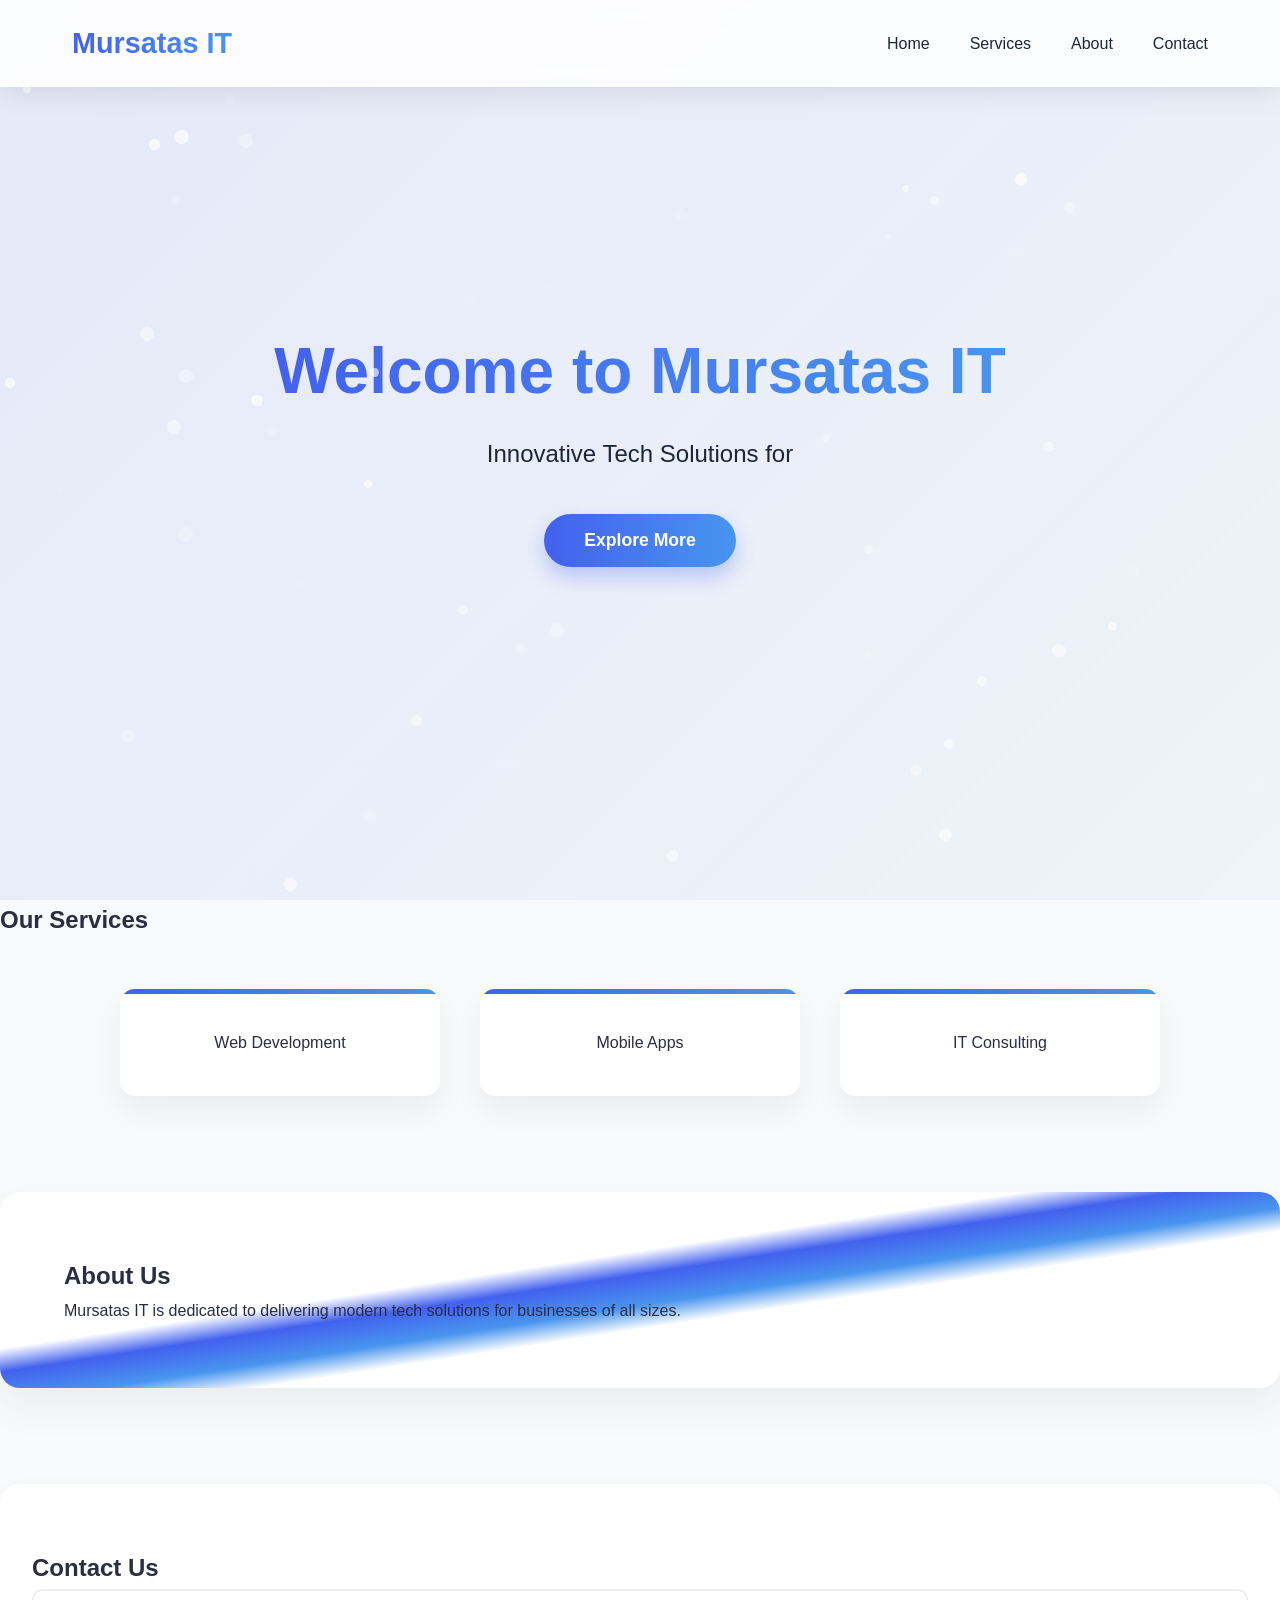
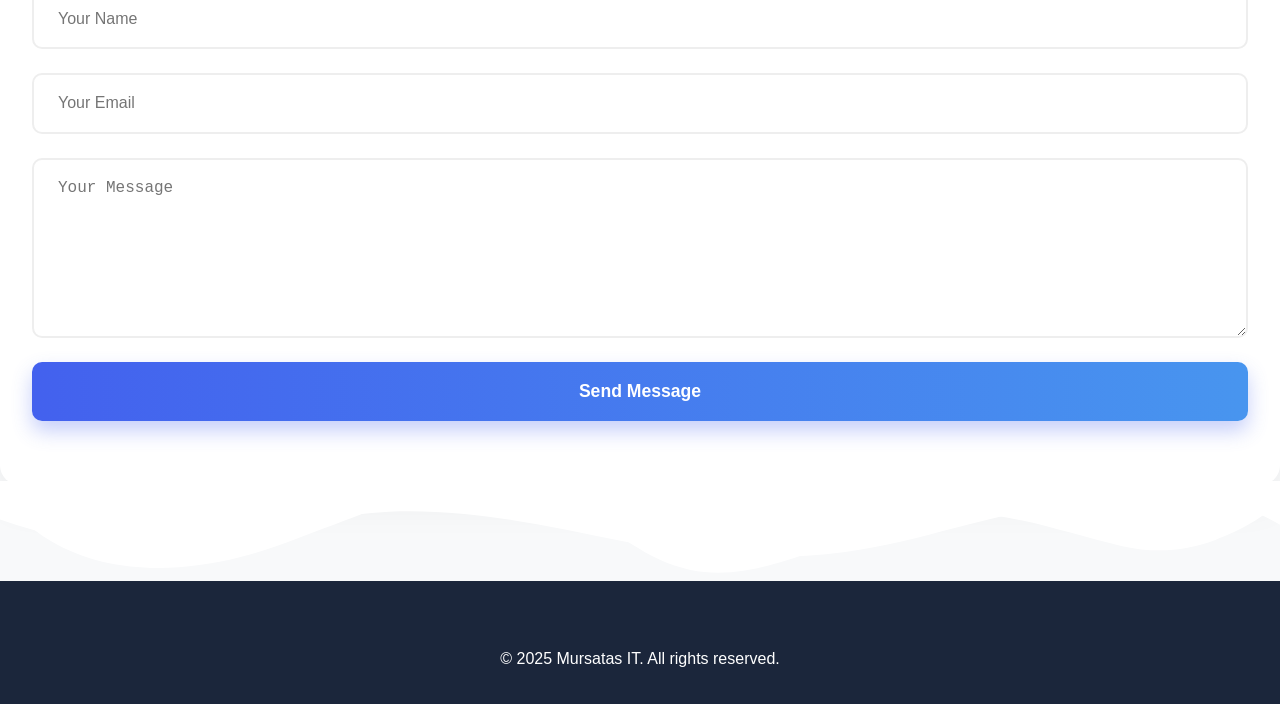
<file: index.html>
<!-- index.html --><!DOCTYPE html><html lang="en">
<head>
  <meta charset="UTF-8" />
  <meta name="viewport" content="width=device-width, initial-scale=1.0" />
  <title>Mursatas IT</title>
  <link rel="stylesheet" href="styles.css" />
</head>
<body>
  <header>
    <nav>
      <div class="logo">Mursatas IT</div>
      <ul class="nav-links">
        <li><a href="#home">Home</a></li>
        <li><a href="#services">Services</a></li>
        <li><a href="#about">About</a></li>
        <li><a href="#contact">Contact</a></li>
      </ul>
    </nav>
  </header>  <section id="home" class="hero">
    <h1>Welcome to Mursatas IT</h1>
    <p>Innovative Tech Solutions for Your Business</p>
    <button onclick="scrollToSection('services')">Explore More</button>
  </section>  <section id="services">
    <h2>Our Services</h2>
    <div class="cards">
      <div class="card">Web Development</div>
      <div class="card">Mobile Apps</div>
      <div class="card">IT Consulting</div>
    </div>
  </section>  <section id="about">
    <h2>About Us</h2>
    <p>Mursatas IT is dedicated to delivering modern tech solutions for businesses of all sizes.</p>
  </section>  <section id="contact">
    <h2>Contact Us</h2>
    <form>
      <input type="text" placeholder="Your Name" required />
      <input type="email" placeholder="Your Email" required />
      <textarea placeholder="Your Message" required></textarea>
      <button type="submit">Send Message</button>
    </form>
  </section>  <footer>
    <p>&copy; 2025 Mursatas IT. All rights reserved.</p>
  </footer>  <script src="script.js"></script></body>
</html>
</file>
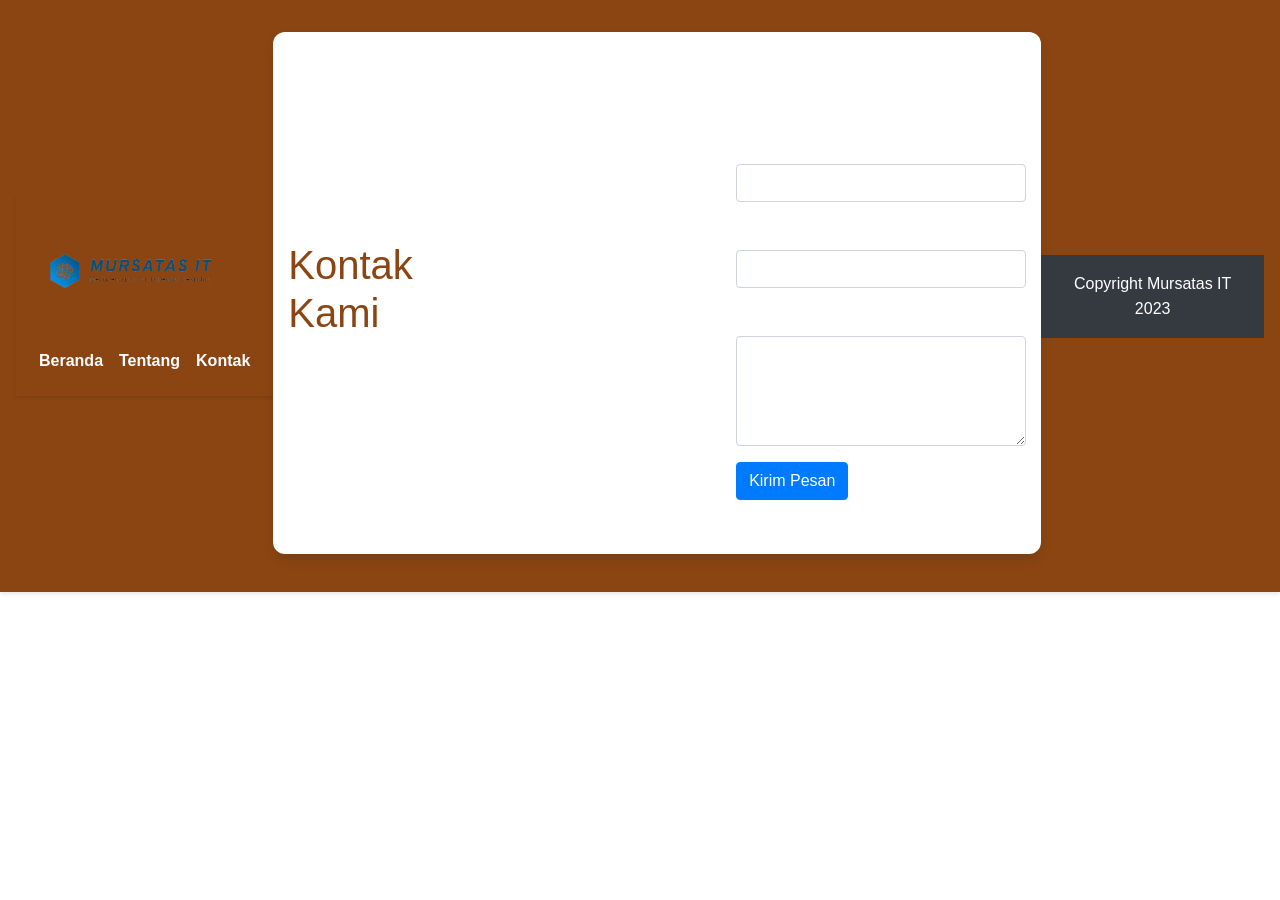
<file: kontak.html>
<!DOCTYPE html>
<html lang="en">

<head>
    <meta charset="UTF-8">
    <meta name="viewport" content="width=device-width, initial-scale=1.0">
    <title>Perbedaan Kopi Robusta dan Arabika</title>
    <link rel="stylesheet" href="https://stackpath.bootstrapcdn.com/bootstrap/4.5.0/css/bootstrap.min.css" />
    <meta name="viewport" content="width=device-width, initial-scale=1.0">
    <link rel="stylesheet" href="style.css" />
</head>

<body>

    <!-- Navbar -->
    <nav class="navbar navbar-expand-md">
        <nav a class="d-block mx-auto">
            <img src="Mursatas IT.png" width="200" height="200" >
        </a>
        <button class="navbar-toggler" type="button" data-toggle="collapse" data-target="#navbarNav"
            aria-controls="navbarNav" aria-expanded="false" aria-label="Toggle navigation">
            <span class="navbar-toggler-icon"></span>
        </button>
        <div class="collapse navbar-collapse" id="navbarNav">
            <ul class="navbar-nav ml-auto">
                <li class="nav-item">
                    <a class="nav-link" href="index.html">Beranda</a>
                </li>
                <li class="nav-item">
                    <a class="nav-link" href="tentang_kami.html">Tentang</a>
                </li>
                <li class="nav-item">
                    <a class="nav-link" href="kontak.html">Kontak</a>
                </li>
            </ul>
        </div>
    </nav>


    <!-- Konten Kontak Kami -->
    <div class="container mt-4">
        <h1>Kontak Kami</h1>

        <div class="row">
            <div class="col-md-6">
                <h2>Informasi Kontak</h2>
                <p>Jika Anda memiliki pertanyaan atau membutuhkan bantuan, silakan hubungi kami melalui informasi kontak
                    di bawah ini:</p>
                <ul>
                    <li>Email: info@mursatasit.com</li>
                    <li>Telepon: +6281237171566</li>
                    <li>Alamat: Rempek Darussalam, Kec Gangga, Lombok Utara, Indonesia</li>
                </ul>
            </div>
            <div class="col-md-6 mt-4 mb-4">
                <h2>Formulir Kontak</h2>
                <form>
                    <div class="form-group">
                        <label for="nama">Nama:</label>
                        <input type="text" class="form-control" id="nama" name="nama" required>
                    </div>
                    <div class="form-group">
                        <label for="email">Email:</label>
                        <input type="email" class="form-control" id="email" name="email" required>
                    </div>
                    <div class="form-group">
                        <label for="pesan">Pesan:</label>
                        <textarea class="form-control" id="pesan" name="pesan" rows="4" required></textarea>
                    </div>
                    <button type="submit" class="btn btn-primary">Kirim Pesan</button>
                </form>
            </div>
            
        </div>
    </div>

    <!-- Footer -->
    <footer class="bg-dark text-white text-center p-3">
        <p class="mb-0">Copyright Mursatas IT 2023</p>
    </footer>

    <script src="https://code.jquery.com/jquery-3.5.1.slim.min.js"></script>
    <script src="https://cdn.jsdelivr.net/npm/@popperjs/core@2.9.2/dist/umd/popper.min.js"></script>
    <script src="https://stackpath.bootstrapcdn.com/bootstrap/4.5.0/js/bootstrap.min.js"></script>
</body>

</html>
</file>
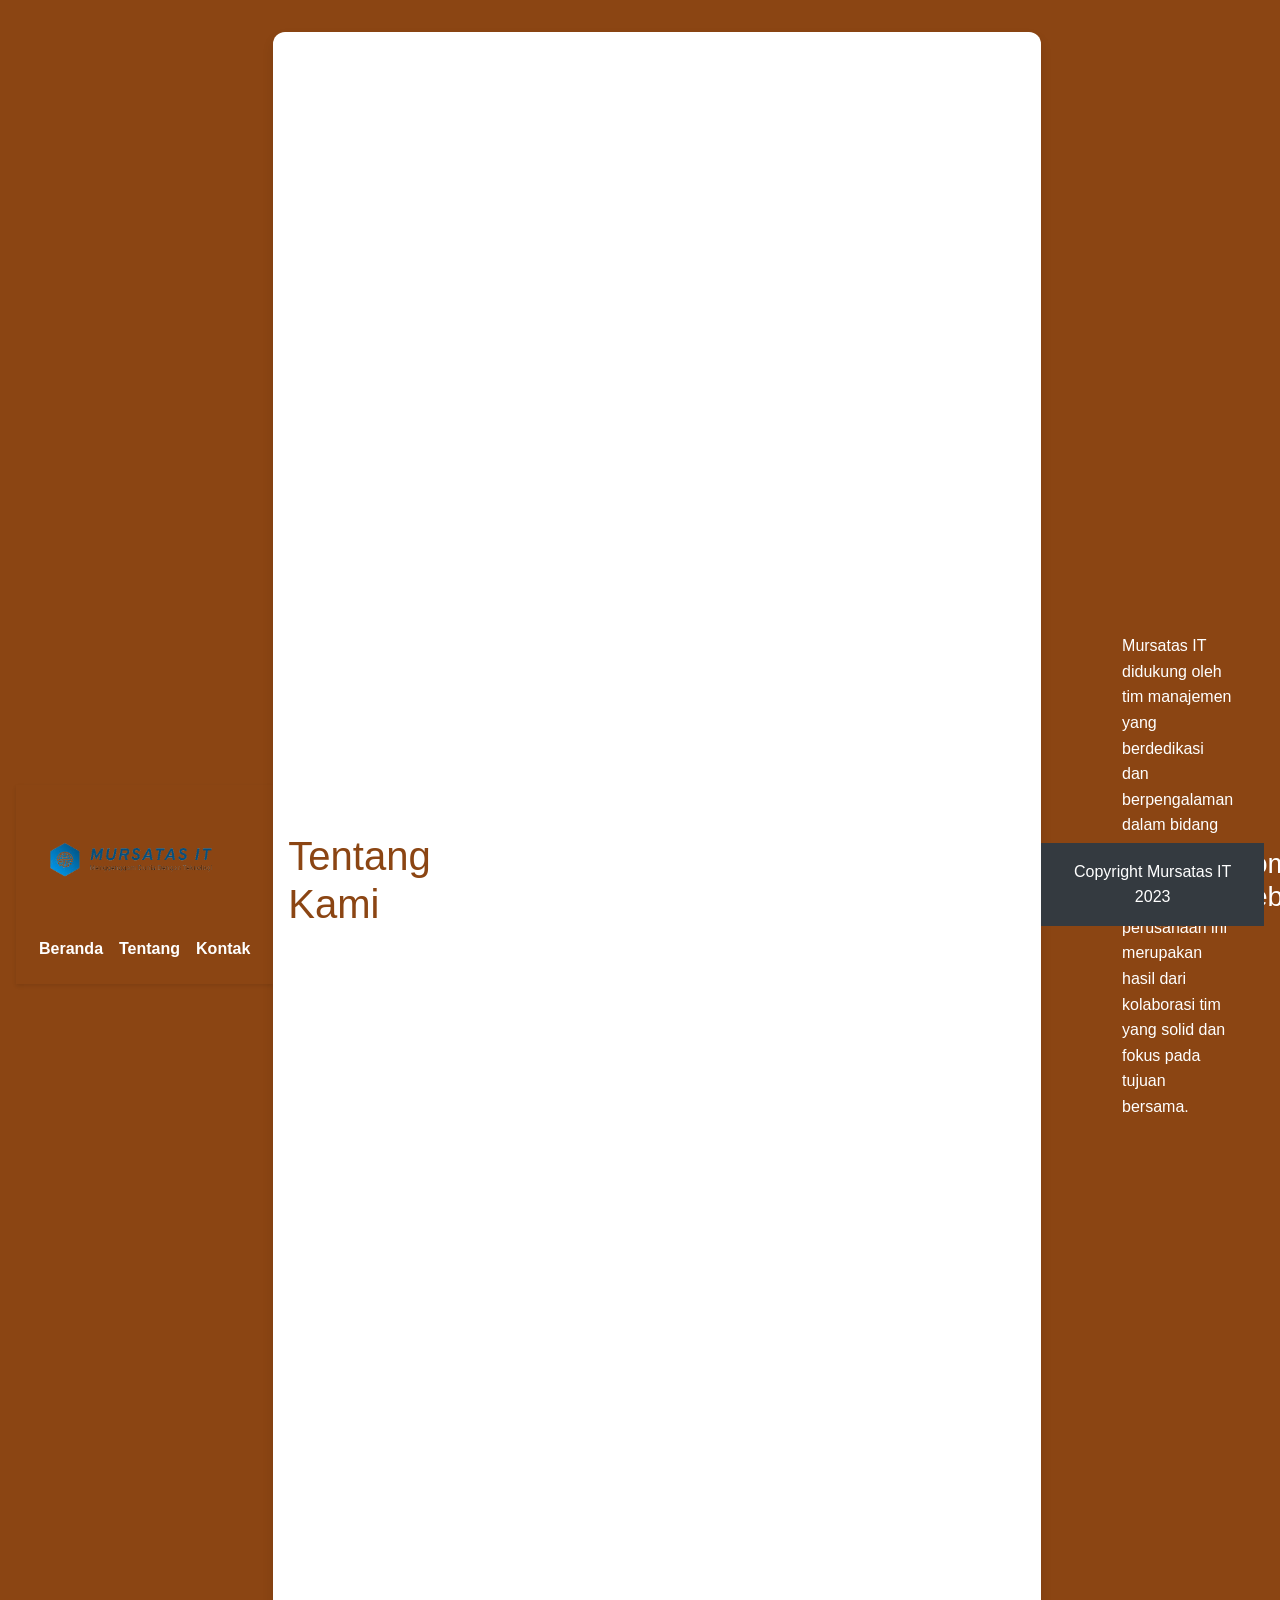
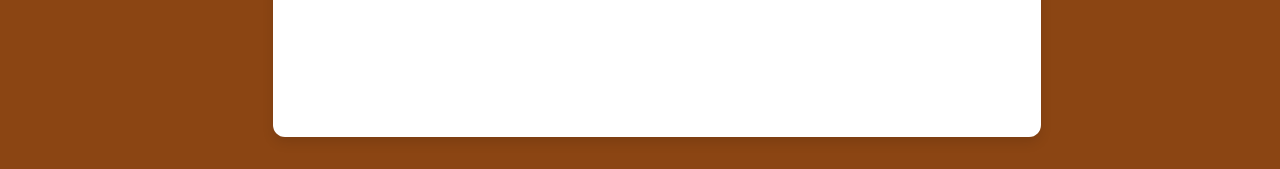
<file: tentang_kami.html>
<!DOCTYPE html>
<html lang="en">

<head>
    <meta charset="UTF-8">
    <meta name="viewport" content="width=device-width, initial-scale=1.0">
    <title>Perbedaan Kopi Robusta dan Arabika</title>
    <link rel="stylesheet" href="https://stackpath.bootstrapcdn.com/bootstrap/4.5.0/css/bootstrap.min.css" />
    <meta name="viewport" content="width=device-width, initial-scale=1.0">
    <link rel="stylesheet" href="style.css" />
</head>

<body>
    <!-- Navbar -->
    <nav class="navbar navbar-expand-md">
        <nav a class="d-block mx-auto">
            <img src="Mursatas IT.png" width="200" height="200">
        </a>
        <button class="navbar-toggler" type="button" data-toggle="collapse" data-target="#navbarNav"
            aria-controls="navbarNav" aria-expanded="false" aria-label="Toggle navigation">
            <span class="navbar-toggler-icon"></span>
        </button>
        <div class="collapse navbar-collapse" id="navbarNav">
            <ul class="navbar-nav ml-auto">
                <li class="nav-item">
                    <a class="nav-link" href="index.html">Beranda</a>
                </li>
                <li class="nav-item">
                    <a class="nav-link" href="tentang_kami.html">Tentang</a>
                </li>
                <li class="nav-item">
                    <a class="nav-link" href="kontak.html">Kontak</a>
                </li>
            </ul>
        </div>
    </nav>
    <!-- Konten -->
    <div class="container mt-4 mb-4">
        <h1>Tentang Kami</h1>
        <p>
            Selamat datang di Mursatas IT, tempat di mana inovasi dan teknologi bertemu untuk menciptakan solusi yang
            kreatif. Sejak pendirian kami pada tahun 2024, Mursatas IT telah berkomitmen untuk memberikan layanan
            terbaik dalam pengembangan perangkat lunak, desain grafis, dan teknologi informasi.
        </p>
        <h3>Visi</h3>
        <p>
            Menjadi perusahaan teknologi yang diakui secara global, memberikan dampak positif melalui inovasi dan
            solusi berbasis teknologi.
        </p>
        <h3>Misi</h3>
        <p>
            - Memberikan solusi teknologi yang terdepan dan inovatif.
            <br> - Menciptakan pengalaman pengguna yang luar biasa.
            <br> - Menyediakan dukungan teknis yang berkualitas tinggi.
        </p>
        <h3>Nilai-nilai Kami</h3>
        <p>
            - Inovasi: Kami berkomitmen untuk terus menciptakan solusi inovatif.
            <br> - Integritas: Kami menjalankan setiap aspek bisnis kami dengan integritas dan kejujuran.
            <br> - Kolaborasi: Kami percaya bahwa kerja sama tim membawa hasil yang lebih baik.
            <br> - Pelayanan Pelanggan: Kepuasan pelanggan adalah prioritas utama kami.
        </p>
        <h3>Tim Manajemen</h3>
        <p>
            Mursatas IT didukung oleh tim manajemen yang berdedikasi dan berpengalaman dalam bidang teknologi. Kami
            percaya bahwa keberhasilan perusahaan ini merupakan hasil dari kolaborasi tim yang solid dan fokus pada
            tujuan bersama.
        </p>
        <h3>Komitmen Keberlanjutan</h3>
        <p>
            Di Mursatas IT, kami mengakui tanggung jawab kami terhadap keberlanjutan lingkungan. Kami berkomitmen untuk
            mengurangi dampak lingkungan dan terus mencari cara untuk berkontribusi pada dunia yang lebih hijau.
        </p>
        <h3>Testimoni</h3>
        <div class="card-deck">
            <div class="card">
                <div class="card-body">
                    <p class="card-text">"Pelayanan yang sangat memuaskan! Mursatas IT membantu kami dalam
                        mengembangkan
                        aplikasi yang sesuai dengan kebutuhan bisnis kami."</p>
                    <p class="card-text"><small>- Muhammad Nurul Azman, CEO Kopi Sangah</small></p>
                </div>
            </div>
            <div class="card">
                <div class="card-body">
                    <p class="card-text">"Tim Mursatas IT sangat profesional dan responsif. Mereka memberikan solusi
                        tepat
                        waktu dan berkualitas tinggi."</p>
                    <p class="card-text"><small>- Mizanul Khairi, Tim penasiahat </small></p>
                </div>
            </div>
        </div>
    </div>
    <!-- Footer -->
    <footer class="bg-dark text-white text-center p-3">
        <p class="mb-0">Copyright Mursatas IT 2023</p>
    </footer>
    <script src="https://code.jquery.com/jquery-3.5.1.slim.min.js"></script>
    <script src="https://cdn.jsdelivr.net/npm/@popperjs/core@2.9.2/dist/umd/popper.min.js"></script>
    <script src="https://stackpath.bootstrapcdn.com/bootstrap/4.5.0/js/bootstrap.min.js"></script>
</body>

</html>
</file>
<file: styles.css>
/* Modern Reset & Base Styles */
:root {
  --primary: #4361ee;
  --secondary: #3f37c9;
  --accent: #4895ef;
  --dark: #1b263b;
  --light: #f8f9fa;
  --success: #4cc9f0;
  --text: #2b2d42;
}

* {
  margin: 0;
  padding: 0;
  box-sizing: border-box;
}

html {
  scroll-behavior: smooth;
}

body {
  font-family: 'Poppins', sans-serif;
  line-height: 1.7;
  color: var(--text);
  background-color: var(--light);
  overflow-x: hidden;
}

/* Animated Background */
body::before {
  content: '';
  position: fixed;
  top: 0;
  left: 0;
  width: 100%;
  height: 100%;
  background: linear-gradient(135deg, 
              rgba(67, 97, 238, 0.1) 0%, 
              rgba(72, 149, 239, 0.05) 100%);
  z-index: -1;
}

/* Header with Glass Morphism */
header {
  background: rgba(255, 255, 255, 0.85);
  backdrop-filter: blur(10px);
  -webkit-backdrop-filter: blur(10px);
  box-shadow: 0 4px 30px rgba(0, 0, 0, 0.1);
  color: var(--dark);
  padding: 1.2rem 0;
  position: fixed;
  width: 100%;
  top: 0;
  z-index: 1000;
  transition: all 0.3s ease;
}

header.scrolled {
  padding: 0.8rem 0;
  box-shadow: 0 10px 30px rgba(0, 0, 0, 0.1);
}

nav {
  display: flex;
  justify-content: space-between;
  align-items: center;
  max-width: 1200px;
  margin: 0 auto;
  padding: 0 2rem;
}

.logo {
  font-size: 1.8rem;
  font-weight: 700;
  background: linear-gradient(to right, var(--primary), var(--accent));
  -webkit-background-clip: text;
  background-clip: text;
  color: transparent;
  transition: all 0.3s ease;
}

.nav-links {
  display: flex;
  list-style: none;
}

.nav-links li {
  margin-left: 2.5rem;
  position: relative;
}

.nav-links a {
  color: var(--dark);
  text-decoration: none;
  font-weight: 500;
  transition: all 0.3s ease;
  position: relative;
}

.nav-links a::after {
  content: '';
  position: absolute;
  width: 0;
  height: 2px;
  bottom: -4px;
  left: 0;
  background: var(--primary);
  transition: width 0.3s ease;
}

.nav-links a:hover::after,
.nav-links a.active::after {
  width: 100%;
}

/* Hero Section with Particles */
.hero {
  height: 100vh;
  display: flex;
  flex-direction: column;
  justify-content: center;
  align-items: center;
  text-align: center;
  position: relative;
  overflow: hidden;
  padding: 0 1rem;
}

.hero-content {
  max-width: 800px;
  z-index: 2;
}

.hero h1 {
  font-size: 4rem;
  margin-bottom: 1.5rem;
  background: linear-gradient(to right, var(--primary), var(--accent));
  -webkit-background-clip: text;
  background-clip: text;
  color: transparent;
  line-height: 1.2;
}

.hero p {
  font-size: 1.5rem;
  margin-bottom: 2.5rem;
  color: var(--dark);
}

.hero button {
  padding: 1rem 2.5rem;
  background: linear-gradient(to right, var(--primary), var(--accent));
  color: white;
  border: none;
  border-radius: 50px;
  font-size: 1.1rem;
  font-weight: 600;
  cursor: pointer;
  transition: all 0.3s ease;
  box-shadow: 0 10px 20px rgba(67, 97, 238, 0.3);
  position: relative;
  overflow: hidden;
  z-index: 1;
}

.hero button::before {
  content: '';
  position: absolute;
  top: 0;
  left: 0;
  width: 0;
  height: 100%;
  background: linear-gradient(to right, var(--secondary), var(--primary));
  transition: width 0.3s ease;
  z-index: -1;
}

.hero button:hover::before {
  width: 100%;
}

/* Animated Cards */
.cards {
  display: flex;
  justify-content: center;
  flex-wrap: wrap;
  gap: 2.5rem;
  margin-top: 3rem;
}

.card {
  background: white;
  border-radius: 15px;
  padding: 2.5rem;
  width: 320px;
  text-align: center;
  box-shadow: 0 15px 30px rgba(0, 0, 0, 0.05);
  transition: all 0.4s cubic-bezier(0.175, 0.885, 0.32, 1.275);
  position: relative;
  overflow: hidden;
  z-index: 1;
}

.card::before {
  content: '';
  position: absolute;
  top: 0;
  left: 0;
  width: 100%;
  height: 5px;
  background: linear-gradient(to right, var(--primary), var(--accent));
}

.card:hover {
  transform: translateY(-10px) scale(1.03);
  box-shadow: 0 20px 40px rgba(0, 0, 0, 0.1);
}

.card h3 {
  font-size: 1.8rem;
  margin-bottom: 1rem;
  color: var(--dark);
}

.card p {
  color: #666;
  margin-bottom: 1.5rem;
}

/* About Section with Animated Border */
#about {
  position: relative;
  background: white;
  border-radius: 20px;
  box-shadow: 0 20px 40px rgba(0, 0, 0, 0.05);
  margin: 6rem auto;
  padding: 4rem;
  overflow: hidden;
}

#about::before {
  content: '';
  position: absolute;
  top: -50%;
  left: -50%;
  width: 200%;
  height: 200%;
  background: linear-gradient(
    to bottom right,
    transparent 45%,
    var(--primary) 48%,
    var(--accent) 52%,
    transparent 55%
  );
  animation: rotate 10s linear infinite;
  z-index: -1;
}

@keyframes rotate {
  0% { transform: rotate(0deg); }
  100% { transform: rotate(360deg); }
}

/* Modern Contact Form */
#contact {
  background: white;
  border-radius: 20px;
  box-shadow: 0 20px 40px rgba(0, 0, 0, 0.05);
  padding: 4rem 2rem;
  margin: 4rem auto;
}

.form-container {
  max-width: 600px;
  margin: 0 auto;
  position: relative;
}

.form-container::before {
  content: '';
  position: absolute;
  top: -10px;
  left: -10px;
  right: -10px;
  bottom: -10px;
  background: linear-gradient(45deg, var(--primary), var(--accent), var(--success));
  z-index: -1;
  border-radius: 25px;
  opacity: 0.7;
  filter: blur(10px);
}

form {
  display: flex;
  flex-direction: column;
  gap: 1.5rem;
}

.input-group {
  position: relative;
}

form input,
form textarea {
  width: 100%;
  padding: 1.2rem 1.5rem;
  border: 2px solid #eee;
  border-radius: 10px;
  font-size: 1rem;
  transition: all 0.3s ease;
  background: rgba(255, 255, 255, 0.9);
}

form input:focus,
form textarea:focus {
  border-color: var(--primary);
  box-shadow: 0 0 0 3px rgba(67, 97, 238, 0.2);
  outline: none;
}

form textarea {
  min-height: 180px;
  resize: vertical;
}

form button {
  padding: 1.2rem;
  background: linear-gradient(to right, var(--primary), var(--accent));
  color: white;
  border: none;
  border-radius: 10px;
  font-size: 1.1rem;
  font-weight: 600;
  cursor: pointer;
  transition: all 0.3s ease;
  box-shadow: 0 10px 20px rgba(67, 97, 238, 0.3);
  position: relative;
  overflow: hidden;
}

form button:hover {
  transform: translateY(-3px);
  box-shadow: 0 15px 30px rgba(67, 97, 238, 0.4);
}

/* Footer with Wave */
footer {
  position: relative;
  background: var(--dark);
  color: white;
  text-align: center;
  padding: 4rem 0 2rem;
  margin-top: 6rem;
}

footer::before {
  content: '';
  position: absolute;
  top: -100px;
  left: 0;
  width: 100%;
  height: 100px;
  background: url('data:image/svg+xml;utf8,<svg viewBox="0 0 1200 120" xmlns="http://www.w3.org/2000/svg" preserveAspectRatio="none"><path d="M0,0V46.29c47.79,22.2,103.59,32.17,158,28,70.36-5.37,136.33-33.31,206.8-37.5C438.64,32.43,512.34,53.67,583,72.05c69.27,18,138.3,24.88,209.4,13.08,36.15-6,69.85-17.84,104.45-29.34C989.49,25,1113-14.29,1200,52.47V0Z" fill="%23ffffff"/><path d="M0,0V15.81C13,36.92,27.64,56.86,47.69,72.05,99.41,111.27,165,111,224.58,91.58c31.15-10.15,60.09-26.07,89.67-39.8,40.92-19,84.73-46,130.83-49.67,36.26-2.85,70.9,9.42,98.6,31.56,31.77,25.39,62.32,62,103.63,73,40.44,10.79,81.35-6.69,119.13-24.28s75.16-39,116.92-43.05c59.73-5.85,113.28,22.88,168.9,38.84,30.2,8.66,59,6.17,87.09-7.5,22.43-10.89,48-26.93,60.65-49.24V0Z" fill="%23ffffff"/></svg>');
  background-size: cover;
}

/* Animations */
@keyframes fadeIn {
  from { opacity: 0; transform: translateY(20px); }
  to { opacity: 1; transform: translateY(0); }
}

section {
  animation: fadeIn 0.8s ease forwards;
}

/* Responsive Design */
@media (max-width: 992px) {
  .hero h1 {
    font-size: 3rem;
  }
  
  .hero p {
    font-size: 1.2rem;
  }
}

@media (max-width: 768px) {
  nav {
    flex-direction: column;
    padding: 1rem;
  }

  .nav-links {
    margin-top: 1.5rem;
  }

  .nav-links li {
    margin: 0 1rem;
  }

  .hero h1 {
    font-size: 2.5rem;
  }

  .cards {
    flex-direction: column;
    align-items: center;
  }
  
  #about, #contact {
    padding: 2rem 1.5rem;
    margin: 3rem auto;
  }
}
</file>
<file: style.css>
body {
    font-family: 'Arial', sans-serif;  
    margin: 0;
    padding: 0;  
  }
  
  nav {
    background-color: #8B4513;
    color: white;
    padding: 15px;
    box-shadow: 0 2px 4px rgba(0, 0, 0, 0.1);
  }
  
  nav a {
    color: white;
    text-decoration: none;  
    font-weight: bold;
    transition: color 0.3s ease;
  }
  
  nav a:hover {
    color: #ffc107;  
  }
  
  .container {
    background-color: white;
    padding: 30px 15px;
    border-radius: 12px;
    box-shadow: 0 6px 12px rgba(0, 0, 0, 0.1);
    margin: 30px auto;
    max-width: 768px;  
  }
  
  .container h1 {
    color: #8B4513;  
  }
  
  footer {
    background-color: #8B4513;
    color: white; 
    padding: 15px;
    text-align: center;   
  }
  
  @media (max-width: 768px) {
  
    nav {
      text-align: center;
    }
    
    nav a {
      display: block;
      margin: 10px auto;
    }
  
  }  
  
  img {
    max-width: 100%;
    height: auto;
    border-radius: 12px;
    margin: 30px 0;  
  }
  
  p {
    line-height: 1.6;
  }
</file>
